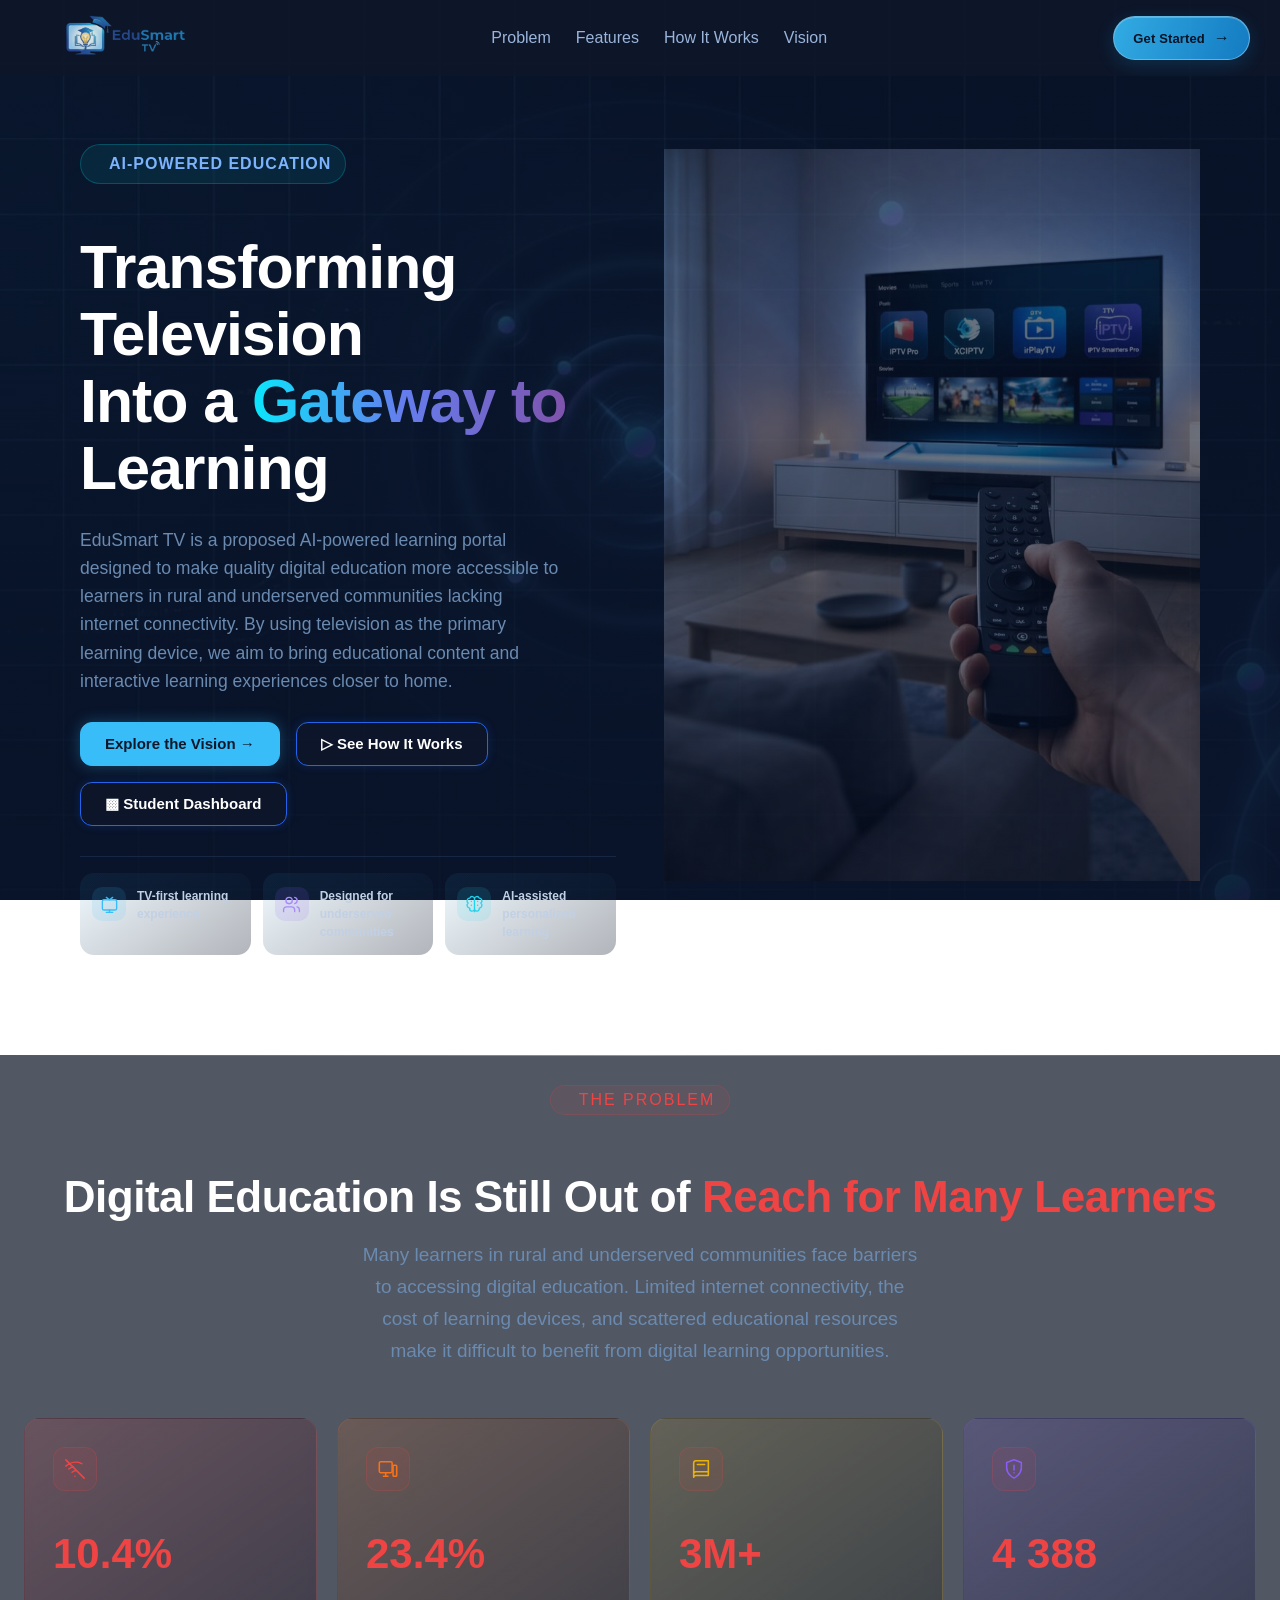
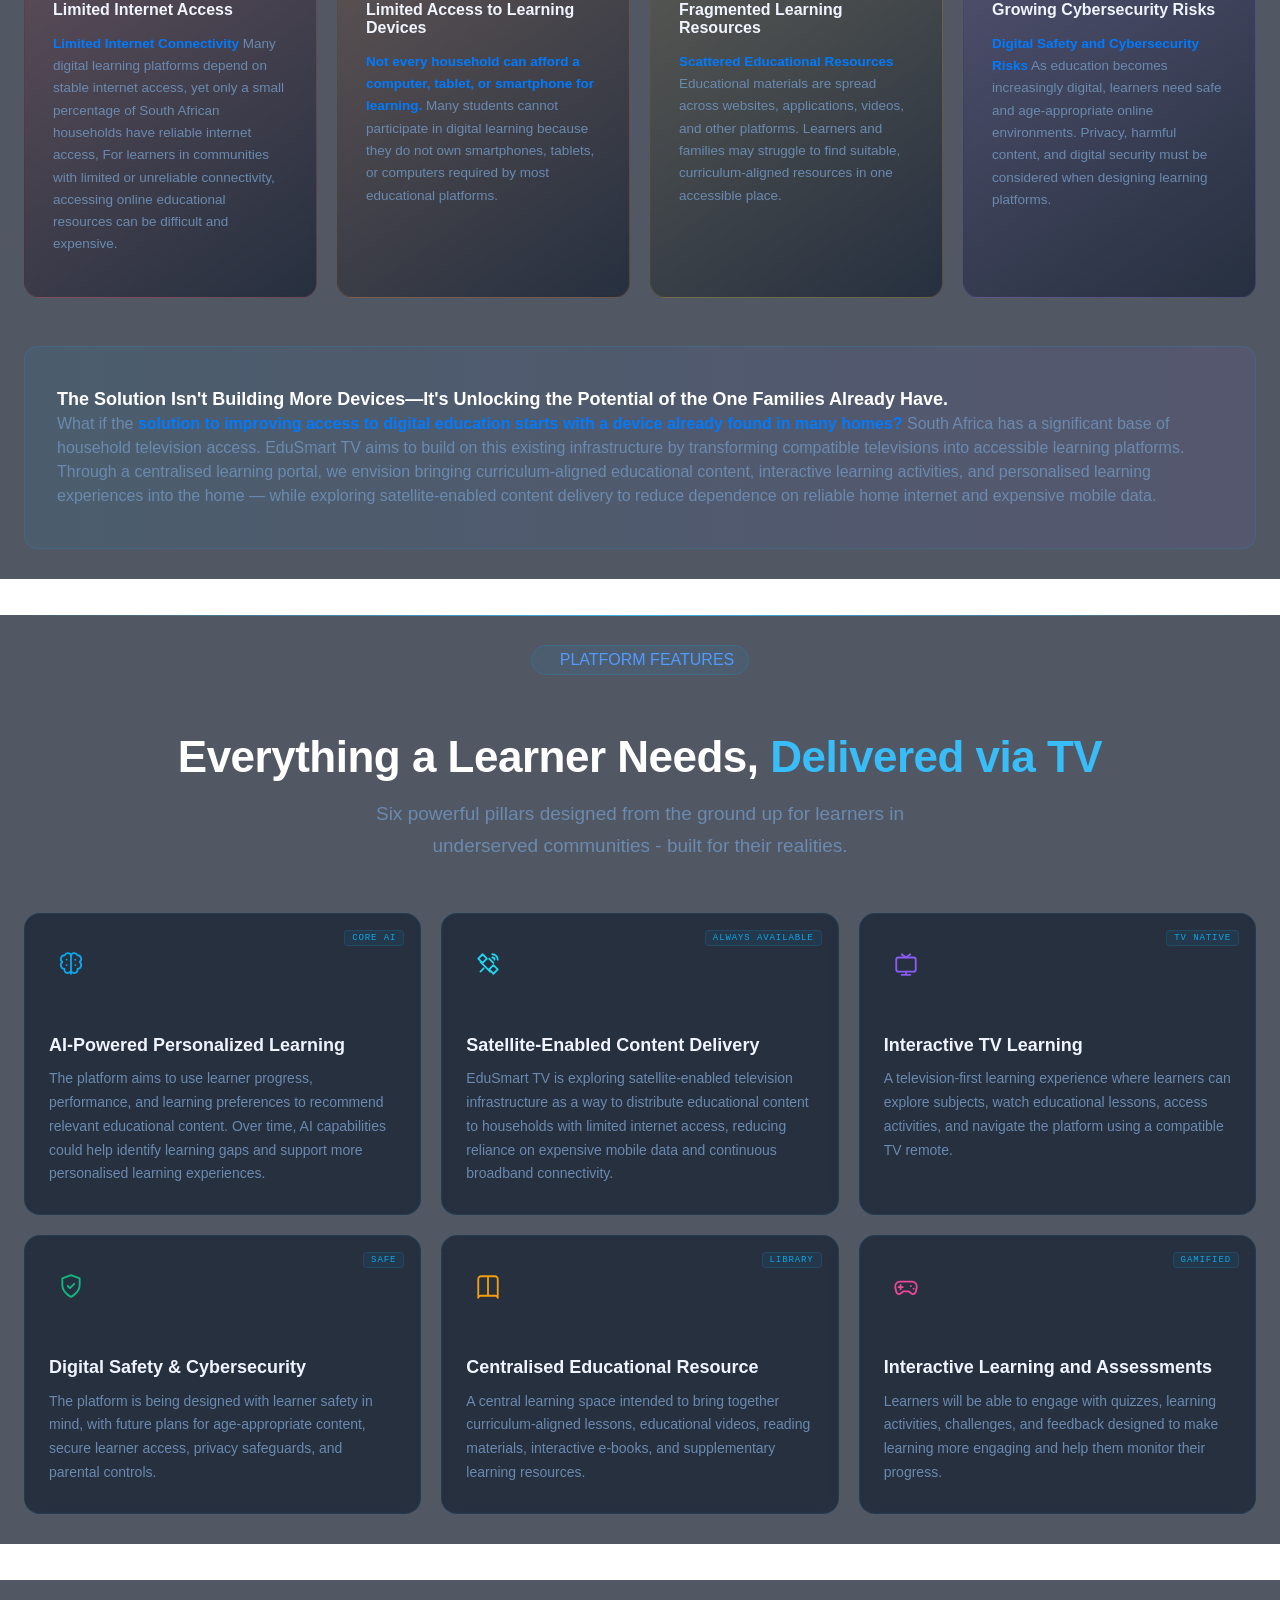
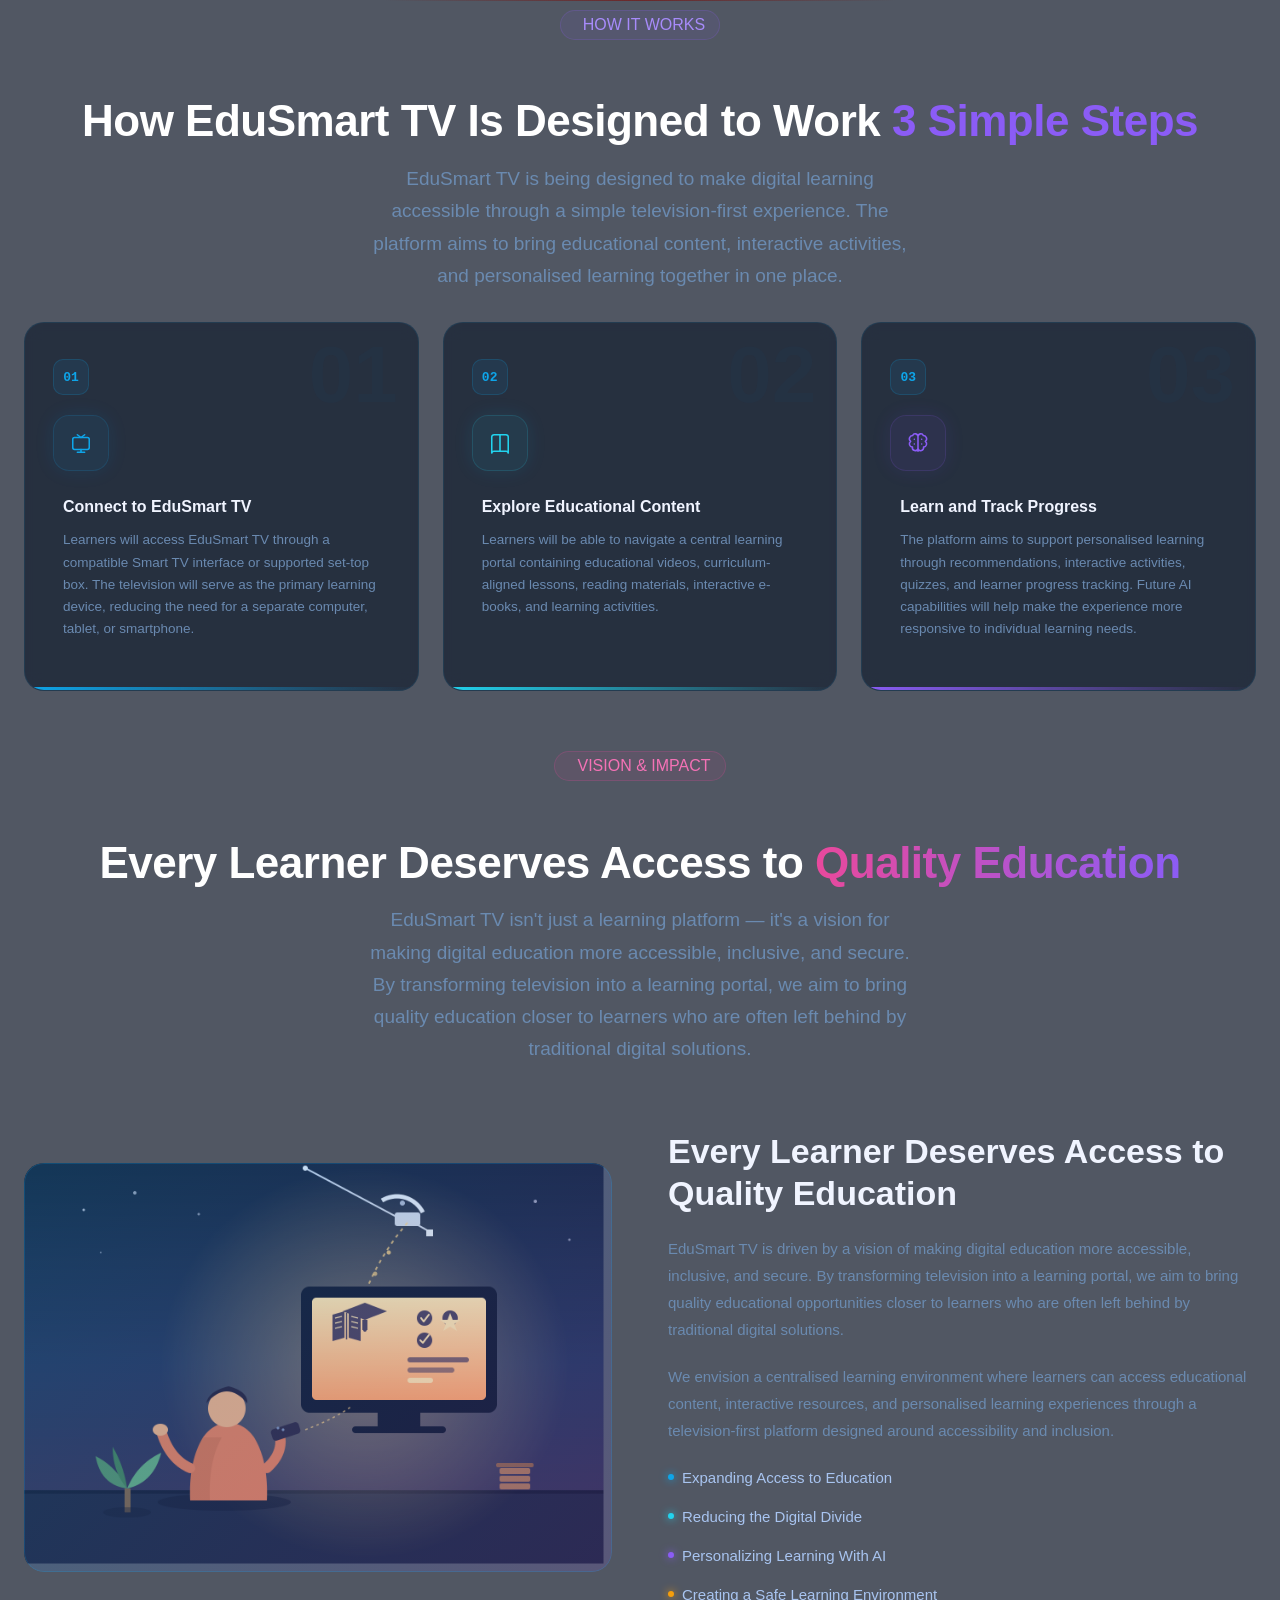
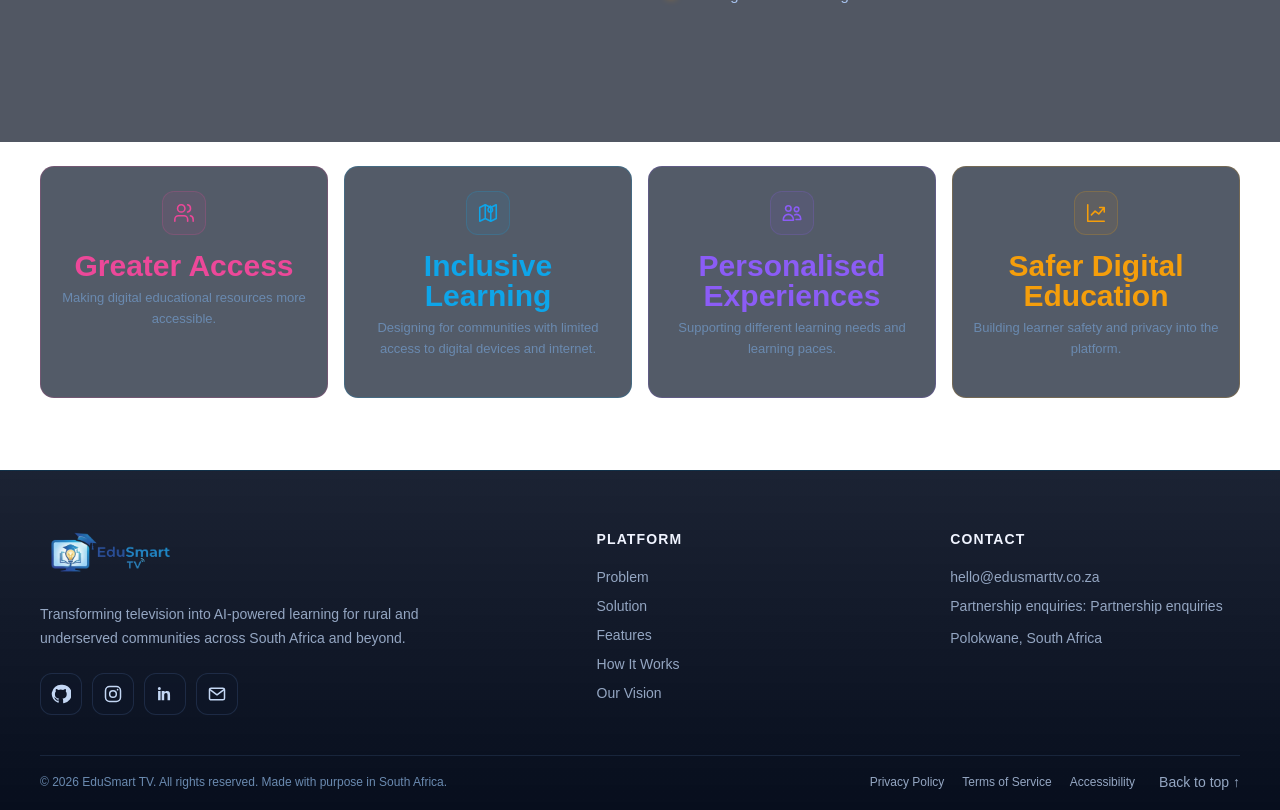
<file: index.html>
<!DOCTYPE html>
<html lang="en">
<head>
    <meta charset="UTF-8">
    <meta name="viewport" content="width=device-width, initial-scale=1.0">
    <link rel="stylesheet" href="style/index.css">
    <meta name="theme-color" content="#081426">
    <title>EduSmart TV | Learning for Every Home</title>
</head>
<body>
<svg class="icon-sprite" xmlns="http://www.w3.org/2000/svg" aria-hidden="true">
    <symbol id="icon-wifi-off" viewBox="0 0 24 24">
        <path d="M2 8.8a16 16 0 0 1 17.4-2.7M5.2 12a11 11 0 0 1 5-2.5M8.8 15.6a5.8 5.8 0 0 1 4.1-1.6M2 2l20 20M12 20h.01"/>
    </symbol>
    <symbol id="icon-devices" viewBox="0 0 24 24">
        <rect x="2.5" y="4" width="14" height="12" rx="1.5"/>
        <path d="M7 20h5M9.5 16v4"/>
        <rect x="17.5" y="8" width="4" height="12" rx="1"/>
    </symbol>
    <symbol id="icon-books" viewBox="0 0 24 24">
        <path d="M4 5.5A2.5 2.5 0 0 1 6.5 3H20v16H6.5A2.5 2.5 0 0 0 4 21V5.5ZM4 17.5A2.5 2.5 0 0 1 6.5 15H20M8 7h8"/>
    </symbol>
    <symbol id="icon-shield-alert" viewBox="0 0 24 24">
        <path d="M12 22s8-4 8-11V5l-8-3-8 3v6c0 7 8 11 8 11Z"/>
        <path d="M12 8v5M12 16h.01"/>
    </symbol>
    <symbol id="icon-brain" viewBox="0 0 24 24">
        <path d="M12 18V5a3 3 0 0 0-5.8-1.1A3.5 3.5 0 0 0 4 10.2 3.5 3.5 0 0 0 6 16.5 3 3 0 0 0 12 18ZM12 18V5a3 3 0 0 1 5.8-1.1 3.5 3.5 0 0 1 2.2 6.3 3.5 3.5 0 0 1-2 6.3A3 3 0 0 1 12 18ZM8 8v.01M16 8v.01M8 13v.01M16 13v.01M12 21v-3"/>
    </symbol>
    <symbol id="icon-satellite" viewBox="0 0 24 24">
        <path d="m13 7 4 4M8 16l-3 3M5 10l9 9M3 7l4-4 4 4-4 4-4-4ZM13 17l4-4 4 4-4 4-4-4ZM16 3a5 5 0 0 1 5 5M16 6a2 2 0 0 1 2 2"/>
    </symbol>
    <symbol id="icon-tv" viewBox="0 0 24 24">
        <rect x="3" y="6" width="18" height="13" rx="2"/>
        <path d="m8 3 4 3 4-3M8 22h8M12 19v3"/>
    </symbol>
    <symbol id="icon-shield-check" viewBox="0 0 24 24">
        <path d="M12 22s8-4 8-11V5l-8-3-8 3v6c0 7 8 11 8 11Z"/>
        <path d="m9 12 2 2 4-4"/>
    </symbol>
    <symbol id="icon-book-open" viewBox="0 0 24 24">
        <path d="M12 7v14M3 5.5A2.5 2.5 0 0 1 5.5 3H12v18H5.5A2.5 2.5 0 0 0 3 23V5.5ZM21 5.5A2.5 2.5 0 0 0 18.5 3H12v18h6.5A2.5 2.5 0 0 1 21 23V5.5Z"/>
    </symbol>
    <symbol id="icon-gamepad" viewBox="0 0 24 24">
        <path d="M6.5 8h11a4.5 4.5 0 0 1 4.4 5.5l-1 4A2.5 2.5 0 0 1 17 19l-2.5-2h-5L7 19a2.5 2.5 0 0 1-3.9-1.5l-1-4A4.5 4.5 0 0 1 6.5 8Z"/>
        <path d="M7 11v4M5 13h4M16.5 12h.01M19 14.5h.01"/>
    </symbol>
    <symbol id="icon-users" viewBox="0 0 24 24">
        <path d="M16 21v-2a4 4 0 0 0-4-4H6a4 4 0 0 0-4 4v2M9 11a4 4 0 1 0 0-8 4 4 0 0 0 0 8ZM22 21v-2a4 4 0 0 0-3-3.9M16 3.1a4 4 0 0 1 0 7.8"/>
    </symbol>
    <symbol id="icon-map" viewBox="0 0 24 24">
        <path d="m3 6 6-3 6 3 6-3v15l-6 3-6-3-6 3V6ZM9 3v15M15 6v15"/>
        <path d="M12 8.5a2.5 2.5 0 1 0 5 0c0-1.4-2.5-4-2.5-4s-2.5 2.6-2.5 4Z"/>
    </symbol>
    <symbol id="icon-family" viewBox="0 0 24 24">
        <circle cx="8" cy="7" r="3"/>
        <circle cx="17" cy="8" r="2.5"/>
        <path d="M2.5 20v-1a5.5 5.5 0 0 1 11 0v1h-11ZM15 14a4.5 4.5 0 0 1 6.5 4v1h-5"/>
    </symbol>
    <symbol id="icon-chart" viewBox="0 0 24 24">
        <path d="M3 3v18h18M7 14l4-4 4 3 6-7M16 6h5v5"/>
    </symbol>
</svg>
<header>
    <div class="logo">
        <img src="Photos/logo.png"alt="icon">
    </div>
    <nav>
        <ul class="first-nav">
            <li><a href="#problem" class="linking">Problem</a></li>
            <li><a href="#features" class="linking">Features</a></li>
            <li><a href="#how-it-works" class="linking">How It Works</a></li>
            <li><a href="#vision" class="linking">Vision</a></li>
        </ul>
    </nav>
    <a href="#features" class="btn-in">Get Started</a>
</header>
<section class="section1" id="top">
    <div class="hero-left">
    <div class="badge">
        <span class="badge-dot"></span>
        AI-POWERED EDUCATION
    </div>

    <h1>Transforming Television<br>
    Into a<span class="text-gradi"> Gateway to</span>
        <br>Learning
    </h1>
    <p class="par">EduSmart TV is a proposed AI-powered learning portal designed to make quality digital education more accessible to
        learners in rural and underserved communities lacking internet connectivity. By using television as the primary learning device,
        we aim to bring educational content and interactive learning experiences closer to home.
    </p>

    <div class="buttons">
    <a href="#vision" class="btn btn1">Explore the Vision →</a>
    <a href="#how-it-works" class="btn btn2">▷ See How It Works</a>
    <a href="#" class="btn btn2">▩ Student Dashboard</a>
    </div>

    <div class="stat-bar container">
        <div class="stat-item">
            <span class="stat-icon" aria-hidden="true">
                <svg class="icon-svg"><use href="#icon-tv"/></svg>
            </span>
            <div class="stat-info">
                <div class="text">TV-first learning experience</div>
            </div>
        </div>
        <div class="stat-item">
            <span class="stat-icon" aria-hidden="true">
                <svg class="icon-svg"><use href="#icon-users"/></svg>
            </span>
            <div class="stat-info">
                <div class="text">Designed for underserved communities</div>
            </div>
        </div>
        <div class="stat-item">
            <span class="stat-icon" aria-hidden="true">
                <svg class="icon-svg"><use href="#icon-brain"/></svg>
            </span>
            <div class="stat-info">
                <div class="text">AI-assisted personalized learning</div>
            </div>
        </div>
    </div>
    </div>
    <div class="hero-pics">
            <img src="Photos/backPic.jpg" alt="using TV">
    </div>
</section>
<hr>

<section class="section2" id="problem">
    <div class="badge2">
        <span class="badge-dot2"></span>
        THE PROBLEM
    </div>
    <h2 class="title">Digital Education Is Still Out of <span class="text-redish">Reach for Many Learners</span></h2>
    <p class="descri">Many learners in rural and underserved communities face barriers to accessing digital education.
        Limited internet connectivity, the cost of learning devices, and scattered educational resources make
        it difficult to benefit from digital learning opportunities.
    </p>
    <div class="category-grid">
        <div class="category-card first">
            <div class="icons oneIcon"><svg class="icon-svg" aria-hidden="true"><use href="#icon-wifi-off"/></svg></div>
            <h3 class="percent">10.4%</h3>
            <h5 class="point">Limited Internet Access</h5>
            <p class="details"><strong>Limited Internet Connectivity</strong>
                Many digital learning platforms depend on stable internet access, yet only a small percentage of South African households have reliable internet access,
                For learners in communities with limited or unreliable connectivity, accessing online educational resources can be difficult and expensive.</p>
        </div>
        <div class="category-card second">
            <div class="icons twoIcon"><svg class="icon-svg" aria-hidden="true"><use href="#icon-devices"/></svg></div>
            <h3 class="percent">23.4%</h3>
            <h5 class="point">Limited Access to Learning Devices</h5>
            <p class="details"><strong>Not every household can afford a computer, tablet, or smartphone for learning.</strong>
            Many students cannot participate in digital learning because they do not own smartphones, tablets, 
            or computers required by most educational platforms.</p>
        </div>
        <div class="category-card third">
            <div class="icons threeIcon"><svg class="icon-svg" aria-hidden="true"><use href="#icon-books"/></svg></div>
            <h3 class="percent">3M+</h3>
            <h5 class="point">Fragmented Learning Resources</h5>
            <p class="details"><strong>Scattered Educational Resources</strong>
            Educational materials are spread across websites, applications, videos, and other platforms. Learners
            and families may struggle to find suitable, curriculum-aligned resources in one accessible place.</p>
        </div>
        <div class="category-card fourth">
            <div class="icons fourIcon"><svg class="icon-svg" aria-hidden="true"><use href="#icon-shield-alert"/></svg></div>
            <h3 class="percent">4 388</h3>
            <h5 class="point">Growing Cybersecurity Risks</h5>
            <p class="details"><strong>Digital Safety and Cybersecurity Risks</strong>
            As education becomes increasingly digital, learners need safe and age-appropriate online environments.
        Privacy, harmful content, and digital security must be considered when designing learning platforms.     </p>
        </div>
    </div>
    <div class="opp" id="solution">
        <p class="phrasing"><span class="par2">The Solution Isn't Building More Devices—It's Unlocking the Potential of the One Families Already Have.</span>
            <br>
        What if the<strong> solution to improving access to digital education starts with a device already found in many homes?</strong> South Africa has a significant base of household television access. EduSmart TV aims to build on this existing infrastructure by transforming compatible televisions into accessible learning platforms.
        Through a centralised learning portal, we envision bringing curriculum-aligned educational content, interactive learning activities, and personalised learning
        experiences into the home — while exploring satellite-enabled content delivery to reduce dependence on reliable home internet and expensive mobile data.</p>
    </div>
</section>

<hr>

<section class="section2 part2" id="features">
    
    <div class="badge3">
        <span class="badge-dot3"></span>
        PLATFORM FEATURES
    </div>
    <h2 class="title">Everything a Learner Needs, <span class="blueish">Delivered via TV</span></h2>
    <p class="descri prt2">Six powerful pillars designed from the ground up for learners in underserved communities - built
        for their realities.
    </p>
    <div class="category-grid2 grd2">
        <div class="card one">
            <div class="feature">CORE AI</div>
            <div class="card-icon"><svg class="icon-svg" aria-hidden="true"><use href="#icon-brain"/></svg></div>
            <h5 class="card-point">AI-Powered Personalized Learning</h5>
            <p class="card-details">The platform aims to use learner progress, performance, and learning preferences to recommend relevant educational content.
                Over time, AI capabilities could help identify learning gaps and support more personalised learning experiences.
            </p>
         <div class="line"></div>       
        </div>
        <div class="card two">
            <div class="feature">ALWAYS AVAILABLE</div>
            <div class="card-icon"><svg class="icon-svg" aria-hidden="true"><use href="#icon-satellite"/></svg></div>
            <h5 class="card-point">Satellite-Enabled Content Delivery</h5>
            <p class="card-details">EduSmart TV is exploring satellite-enabled television infrastructure as a way to distribute educational content to
                households with limited internet access, reducing reliance on expensive mobile data and continuous broadband connectivity.
            </p>
        <div class="line"></div>        
        </div>
        <div class="card three">
            <div class="feature">TV NATIVE</div>
            <div class="card-icon"><svg class="icon-svg" aria-hidden="true"><use href="#icon-tv"/></svg></div>
            <h5 class="card-point">Interactive TV Learning</h5>
            <p class="card-details">A television-first learning experience where learners can explore subjects, watch educational lessons, access activities, and
                navigate the platform using a compatible TV remote.
            </p>
           <div class="line"></div>
        </div>
        <div class="card four">
            <div class="feature">SAFE</div>
            <div class="card-icon"><svg class="icon-svg" aria-hidden="true"><use href="#icon-shield-check"/></svg></div>
            <h5 class="card-point">Digital Safety & Cybersecurity</h5>
            <p class="card-details">The platform is being designed with learner safety in mind, with future plans for age-appropriate content,
                secure learner access, privacy safeguards, and parental controls.
            </p>
          <div class="line"></div>  
        </div>
        <div class="card five">
            <div class="feature">LIBRARY</div>
            <div class="card-icon"><svg class="icon-svg" aria-hidden="true"><use href="#icon-book-open"/></svg></div>
            <h5 class="card-point">Centralised Educational Resource</h5>
            <p class="card-details">A central learning space intended to bring together curriculum-aligned lessons, educational videos, reading materials,
                interactive e-books, and supplementary learning resources.</p>
        <div class="line"></div>
            </div>
        <div class="card six">
            <div class="feature">GAMIFIED</div>
            <div class="card-icon"><svg class="icon-svg" aria-hidden="true"><use href="#icon-gamepad"/></svg></div>
            <h5 class="card-point">Interactive Learning and Assessments</h5>
            <p class="card-details">Learners will be able to engage with quizzes, learning activities, challenges, and feedback
                designed to make learning more engaging and help them monitor their progress.
            </p>
        <div class="line"></div>
        </div>
    </div>
</section>


<hr>

<section class="section3" id="how-it-works">
    <div class="badge4">
        <span class="badge-dot4"></span>
        HOW IT WORKS
    </div>
    <h2 class="title">How EduSmart TV Is Designed to Work<span class="purpleish"> 3 Simple Steps</span></h2>
    <p class="descri prt2">EduSmart TV is being designed to make digital learning accessible through a simple television-first experience.
        The platform aims to bring educational content, interactive activities, and personalised learning together in one place.
    </p>
    <div class="category-grid3 grd3">
        <div class="work">
            <div class="invisible">01</div>
            <div class="number">01</div>
            <div class="icons ones"><svg class="icon-svg" aria-hidden="true"><use href="#icon-tv"/></svg></div>
            <h5 class="point">Connect to EduSmart TV</h5>
            <p class="details">Learners will access EduSmart TV through a compatible Smart TV interface or supported set-top box.
                The television will serve as the primary learning device, reducing the need for a separate computer, tablet, or smartphone.</p>
         <div class="line1"></div>       
        </div>

        <div class="work">
            <div class="invisible">02</div>
            <div class="number">02</div>
            <div class="icons twos"><svg class="icon-svg" aria-hidden="true"><use href="#icon-book-open"/></svg></div>
            <h5 class="point">Explore Educational Content</h5>
            <p class="details">Learners will be able to navigate a central learning portal containing educational videos, curriculum-aligned lessons,
                reading materials, interactive e-books, and learning activities.</p>
        <div class="line2"></div>        
        </div>

        <div class="work">
            <div class="invisible">03</div>
            <div class="number">03</div>
            <div class="icons threes"><svg class="icon-svg" aria-hidden="true"><use href="#icon-brain"/></svg></div>
            <h5 class="point">Learn and Track Progress</h5>
            <p class="details">The platform aims to support personalised learning through recommendations, interactive activities, quizzes, and learner
                progress tracking. Future AI capabilities will help make the experience more responsive to individual learning needs.</p>
        <div class="line3"></div>
        </div>
    </div>
</section>

<section class="section4" id="vision">
    <div class="badge5">
        <span class="badge-dot5"></span>
        VISION & IMPACT
    </div>
    <h2 class="title">Every Learner Deserves Access to<span class="text-colors"> Quality Education</span></h2>
    <p class="descri prt2">EduSmart TV isn't just a learning platform — it's a vision for making digital education more 
        accessible, inclusive, and secure. By transforming television into a learning portal, we aim to bring quality education closer to learners who are 
        often left behind by traditional digital solutions.</p>
    <div class="hero">
        <div class="left-hero-pic">
            <img src="Photos/tv_learning_vision_impact_v4.png" alt="A learner using a television as a learning portal">
            <div class="nothing"></div>
            <div class="nothing2"></div>
        </div>
        <div class="right-hero">
            <h3>Every Learner Deserves Access to Quality Education</h3>
            <p>EduSmart TV is driven by a vision of making digital education more accessible, inclusive, and secure. By transforming television
                into a learning portal, we aim to bring quality educational opportunities closer to learners
                who are often left behind by traditional digital solutions.
            </p>
            <p class="sec">We envision a centralised learning environment where learners can access educational content, interactive resources,
                and personalised learning experiences through a television-first platform
                designed around accessibility and inclusion.
            </p>
            <ul class="sec">
                <li class="dot1">Expanding Access to Education</li>
                <li class="dot2">Reducing the Digital Divide</li>
                <li class="dot3">Personalizing Learning With AI</li>
                <li class="dot4">Creating a Safe Learning Environment</li>
            </ul>
        </div>
    </div>
</section>
<section class="vision">
        <div class="blocks1">
            <div class="metric-icon"><svg class="icon-svg" aria-hidden="true"><use href="#icon-users"/></svg></div>
            <div class="percent-number">Greater Access</div>
            <p class="details">Making digital educational resources more accessible.</p>
        </div>
        <div class="blocks">
            <div class="metric-icon"><svg class="icon-svg" aria-hidden="true"><use href="#icon-map"/></svg></div>
            <div class="percent-number">Inclusive Learning</div>
            <p class="details">Designing for communities with limited access to digital devices and internet.</p>
        </div>
        <div class="blocks">
            <div class="metric-icon"><svg class="icon-svg" aria-hidden="true"><use href="#icon-family"/></svg></div>
            <div class="percent-number">Personalised Experiences</div>
            <p class="details">Supporting different learning needs and learning paces.</p>
        </div>
        <div class="blocks">
            <div class="metric-icon"><svg class="icon-svg" aria-hidden="true"><use href="#icon-chart"/></svg></div>
            <div class="percent-number">Safer Digital Education</div>
            <p class="details">Building learner safety and privacy into the platform.</p>
        </div>
</section>
<footer class="site-footer">
    <div class="footer-container">
        <div class="footer-brand">
            <a class="footer-logo" href="#top" aria-label="EduSmart TV home">
                <img src="Photos/logo.png" alt="EduSmart TV">
            </a>
            <p>Transforming television into AI-powered learning for rural and underserved communities across South Africa and beyond.</p>
            <div class="footer-socials" aria-label="Social media and email">
                <a href="https://github.com" target="_blank" rel="noopener noreferrer" aria-label="GitHub (opens in a new tab)" title="GitHub">
                    <svg viewBox="0 0 24 24" aria-hidden="true">
                        <path d="M12 .9a11.1 11.1 0 0 0-3.51 21.63c.56.1.76-.24.76-.54v-2.08c-3.1.67-3.76-1.32-3.76-1.32-.5-1.29-1.24-1.63-1.24-1.63-1.01-.69.08-.68.08-.68 1.12.08 1.71 1.15 1.71 1.15 1 .1.59 1.97 3.03 1.42.1-.72.39-1.21.7-1.49-2.47-.28-5.06-1.24-5.06-5.5 0-1.22.44-2.21 1.15-2.99-.12-.28-.5-1.42.11-2.95 0 0 .94-.3 3.05 1.14a10.6 10.6 0 0 1 5.55 0c2.11-1.44 3.04-1.14 3.04-1.14.61 1.53.23 2.67.11 2.95.72.78 1.15 1.77 1.15 2.99 0 4.27-2.6 5.21-5.08 5.49.4.35.75 1.02.75 2.06v3.08c0 .3.2.65.77.54A11.1 11.1 0 0 0 12 .9Z"/>
                    </svg>
                </a>
                <a href="https://www.instagram.com" target="_blank" rel="noopener noreferrer" aria-label="Instagram (opens in a new tab)" title="Instagram">
                    <svg viewBox="0 0 24 24" aria-hidden="true">
                        <rect x="3" y="3" width="18" height="18" rx="5"/>
                        <circle cx="12" cy="12" r="4"/>
                        <circle class="instagram-flash" cx="17.5" cy="6.8" r="1"/>
                    </svg>
                </a>
                <a href="https://www.linkedin.com" target="_blank" rel="noopener noreferrer" aria-label="LinkedIn (opens in a new tab)" title="LinkedIn">
                    <svg viewBox="0 0 24 24" aria-hidden="true">
                        <path d="M5.2 3.5a1.8 1.8 0 1 1 0 3.6 1.8 1.8 0 0 1 0-3.6ZM3.7 8.5h3v11h-3v-11Zm4.9 0h2.9V10h.04c.4-.76 1.4-1.56 2.88-1.56 3.08 0 3.65 2.03 3.65 4.67v6.39h-3v-5.67c0-1.35-.03-3.08-1.88-3.08-1.88 0-2.17 1.47-2.17 2.98v5.77h-3v-11Z"/>
                    </svg>
                </a>
                <a href="mailto:hello@edusmarttv.co.za" aria-label="Email hello@edusmarttv.co.za" title="Email">
                    <svg viewBox="0 0 24 24" aria-hidden="true">
                        <rect x="3" y="5" width="18" height="14" rx="2"/>
                        <path d="m4 7 8 6 8-6"/>
                    </svg>
                </a>
            </div>
        </div>
        <nav class="footer-column" aria-label="Footer navigation">
            <h2>Platform</h2>
            <a href="#problem">Problem</a>
            <a href="#solution">Solution</a>
            <a href="#features">Features</a>
            <a href="#how-it-works">How It Works</a>
            <a href="#vision">Our Vision</a>
        </nav>
        <div class="footer-column">
            <h2>Contact</h2>
            <a href="mailto:hello@edusmarttv.co.za">hello@edusmarttv.co.za</a>
            <a href="mailto:partners@edusmarttv.co.za">Partnership enquiries: Partnership enquiries</a>
            <p>Polokwane, South Africa</p>
        </div>
    </div>
    <div class="footer-bottom">
        <p>&copy; 2026 EduSmart TV. All rights reserved. Made with purpose in South Africa.</p>
        <div class="footer-legal" aria-label="Legal information">
            <span>Privacy Policy</span>
            <span>Terms of Service</span>
            <span>Accessibility</span>
        </div>
        <a href="#top">Back to top &uarr;</a>
    </div>
</footer>
</body>
</html>
</file>
<file: style/index.css>
*{
    box-sizing: border-box;
}

html{
    scroll-behavior: smooth;
    scroll-padding-top: var(--fixed-header-offset, 100px);
}

body{
    padding: 0;
    margin: 0;
    font-family: Arial, Helvetica, sans-serif;
    background-image: linear-gradient(rgba(9, 20, 42, 0.75), rgba(9, 20, 42, 0.9)), url('../Photos/background.jpeg');
    background-size: cover;
    background-position: center;
    background-attachment: fixed;
    overflow-x: clip;
}

header{
    top: 0px;
    left: 0px;
    right: 0px;
    width: 100%;
    display: flex;
    position: fixed;
    justify-content: space-between;
    align-items: center;
    gap: 15px;
    padding: 10px 30px;
    flex-wrap: wrap;
    z-index: 50;
    transition: 0.3s;
    background: #0f172a;
    border-bottom-color: #7db2fd;
    opacity: 0.9;
}

.logo{
    margin-left: 25px;
}

.logo img{
    width: 150px;
    height: auto;
    display: block;
}


nav ul{
    display: flex;
    flex-wrap: wrap;
    list-style: none;
    gap: 15px 25px;
    margin: 0;
    padding: 0;
    align-items: center;
    justify-content: center;
}

nav ul li a{
    text-decoration: none;
    font-weight: 500;
    color: #abc7ee;
}

.btn-in{
    display: inline-flex;
    align-items: center;
    justify-content: center;
    gap: 9px;
    min-height: 44px;
    text-decoration: none;
    background: linear-gradient(110deg, #38bdf8, #1687d4);
    color: #071426;
    padding: 0 19px;
    border: 1px solid rgba(125, 211, 252, 0.8);
    border-radius: 999px;
    box-shadow: 0 5px 18px rgba(14, 165, 233, 0.2), inset 0 1px rgba(255, 255, 255, 0.28);
    font-size: 13px;
    font-weight: 700;
    letter-spacing: 0.01em;
    transition: background 0.2s ease, box-shadow 0.2s ease, transform 0.2s ease;
}

.btn-in::after{
    content: "\2192";
    font-size: 16px;
    line-height: 1;
    transition: transform 0.2s ease;
}

.btn-in:hover{
    background: linear-gradient(110deg, #7dd3fc, #38bdf8);
    box-shadow: 0 8px 24px rgba(14, 165, 233, 0.32), inset 0 1px rgba(255, 255, 255, 0.35);
    transform: translateY(-1px);
}

.btn-in:hover::after{
    transform: translateX(3px);
}

.btn-in:active{
    box-shadow: 0 3px 10px rgba(14, 165, 233, 0.2);
    transform: translateY(0);
}

.section1{
    display: grid;
    grid-template-columns: minmax(0, 1fr) minmax(0, 1fr);
    align-items: center;
    padding: 4rem 5rem;
    gap: 3rem;
    max-width: 1400px;
    width: 100%;
    margin: 0 auto;
}

.hero-left{
    max-width: 580px;
    min-width: 0;
}

.badge{
    display: inline-flex;
    align-items: center;
    gap: 8px;
    background: rgba(0, 242, 254, 0.08);
    border: 1px solid rgba(0, 242, 254, 0.2);
    color: #7db2fd;
    padding: 10px 14px;
    border-radius: 20px;
    font-weight: 700;
    letter-spacing: 1px;
    margin-top: 80px;
}

.badge-dot{
    width: 6px;
    height: 6px;
    background-color: var(--accent-cyan);
    border-radius: 50%;
}

h1{
    font-size: clamp(2.4rem, 5vw, 3.8rem);
    line-height: 1.1;
    font-weight: 800;
    letter-spacing: -1px;
    margin-bottom: 1.5rem;
    color: white;
}

.text-gradi{
    background: linear-gradient(90deg, #00f2fe 0%, #647eee 50%, #7f53ac 100%);
    -webkit-background-clip: text;
    -webkit-text-fill-color: transparent;
}

.par{
    color: rgb(106, 138, 176);
    font-size: 1.1rem;
    line-height: 1.6;
    max-width: 480px;
    font-family: Inter, sans-serif;
}

.hero-pics img{
    display: block;
    width: 100%;
    height: auto;
    margin-top: 10px;
    opacity: 0.4;
}

.buttons{
    display: flex;
    flex-wrap: wrap;
    align-items: center;
    gap: 16px;
    padding: 10px 0;
    
}

.btn{
    display: inline-flex;
    gap: 8px;
    padding: 12px 24px;
    border-radius: 12px;  
    font-size: 15px;
    font-weight: 600;
    text-decoration: none;
    transition: all 0.3s ease-in-out;
    cursor: pointer;    
}

.btn1{
    background: #38bdf8;
    color: #0f172a;
    border: 1px solid#38bdf8;
    box-shadow: 0 0 15px rgba(56, 189, 248, 0.3);   
}

.btn1:hover{
    background: #7dd3fc;
    box-shadow: #67768b;
    transform: translateY(-2px);
}

.btn2{
    background: rgba(15, 23, 42, 0.6);
    color: #ffffff;
    border: 1px solid #2563eb;
    box-shadow: 0 0 10px rgba(37, 99, 235, 0.2);
}

.btn2:hover{
    border-color: #38bdf8;
    color: #38bdf8;
    box-shadow: 0 0 20px rgba(56, 189, 248, 0.4);
    transform: translateY(-2px);
}

.stat-bar{
    display: grid;
    grid-template-columns: repeat(3, minmax(0, 1fr));
    gap: 12px;
    margin-top: 20px;
    padding: 16px 0 0;
    border-top: 1px solid rgba(125, 178, 253, 0.12);
}

.stat-item{
    display: flex;
    align-items: flex-start;
    gap: 11px;
    min-width: 0;
    padding: 14px 12px;
    border-radius: 14px;
    background: linear-gradient(145deg, rgba(56, 189, 248, 0.075), rgba(15, 23, 42, 0.32));
    transition: background-color 0.2s ease, transform 0.2s ease;
}

.stat-item:hover{
    background: linear-gradient(145deg, rgba(56, 189, 248, 0.13), rgba(15, 23, 42, 0.42));
    transform: translateY(-2px);
}

.stat-icon{
    display: grid;
    place-items: center;
    flex: 0 0 34px;
    width: 34px;
    height: 34px;
    border-radius: 10px;
    background: rgba(56, 189, 248, 0.12);
    color: #38bdf8;
}

.stat-item:nth-child(2) .stat-icon{
    background: rgba(139, 92, 246, 0.13);
    color: #a78bfa;
}

.stat-item:nth-child(3) .stat-icon{
    background: rgba(34, 211, 238, 0.12);
    color: #22d3ee;
}

.stat-icon .icon-svg{
    width: 19px;
    height: 19px;
}

.stat-info .num{
    font-size: 28px;
    font-weight: 800;
}

.stat-info .text{
    font-size: 12px;
    color: #c1d0e4;
    font-weight: 600;
    line-height: 1.5;
}

.part2{
    margin: 30px auto;
    width: min(100% - 32px, 1400px);
}
.section2{
    background: rgba(8, 16, 34, 0.7);
    padding: 30px 24px;
    position: relative;
    overflow: hidden;
    width: 100%;
    max-width: 1400px;
    margin: 0px auto;
    text-align: center;
    border-radius: 0;
}

.section2::before{
    content: "";
    position: absolute;
    top: 0;
    left: 0;
    right: 0;
    height: 1px;
    background: linear-gradient(90deg, rgba(56,189,248,0), rgba(56,189,248,0.9), rgba(239,68,68,0));
}

.section3{
    background: rgba(8, 16, 34, 0.7);
    padding: 30px 24px;
    position: relative;
    overflow: hidden;
    width: 100%;
    max-width: 1400px;
    margin: 0px auto;
    text-align: center;
    border-radius: 0;
    border-top-color: #2563eb;
}

.section3::before{
    content: "";
    position: absolute;
    top: 0;
    left: 0;
    right: 0;
    height: 1px;
    width: 40%;
    margin: auto;
    margin-top: 20px;
    background: linear-gradient(90deg, rgba(56,189,248,0), rgba(110, 35, 35, 0.9), rgba(239,68,68,0));
}

hr{
    width: 80%;
    border: 0;
    height: 0;
    margin: 10px;
    background: rgba(8, 16, 34, 0.7);
}

.badge2{
    display: inline-flex;
    align-items: center;
    justify-content: center;
    gap: 8px;
    text-transform: uppercase;
    background: rgba(239, 68, 68, 0.08);
    border: 1px solid rgba(239, 68, 68, 0.2);
    color: #EF4444;
    padding: 5px 14px;
    border-radius: 20px;
    letter-spacing: 2px;
    margin: 0 auto 20px;
    text-align: center;
}

.badge-dot2{
    width: 6px;
    height: 6px;
    background-color: var(--accent-cyan);
    border-radius: 50%;
    display: inline-block;
    vertical-align: middle;
    flex-shrink: 0;
}

.title{
    text-align: center;
    margin-bottom: 64px;   
}

.title{
    color: white;
    font-family: Outfit, sans-serif;
    letter-spacing: -0.5px;
    margin-bottom: 16px;
    line-height: 1.15;
    font-size: clamp(1.75rem, 4vw, 2.75rem);
    overflow-wrap: anywhere;
}

.text-redish{
    color: #EF4444;
}

.text-colors{
    background: linear-gradient(90deg, rgb(236, 72, 153), rgb(139, 92, 246)) text;
    -webkit-text-fill-color: transparent;
}

p strong{
    color: #007bff;
}

.descri{
    font-family: Inter, sans-serif;
    color: rgb(106, 138, 176);
    font-size: clamp(1rem, 2vw, 1.1875rem);
    max-width: 560px;
    margin: 0px auto;
    line-height: 1.7;
}

.category-grid{
    display: grid;
    grid-template-columns: repeat(auto-fit, minmax(min(100%, 240px), 1fr));
    gap: 20px;
    margin-top: 50px;
}

.category-card{
    border-radius: 16px;
    cursor: default;
    -webkit-backdrop-filter: blur(8px);
    backdrop-filter: blur(8px);
    box-shadow: none;
}

.category-card .icons{
    width: 44px;
    height: 44px;
    border-radius: 12px;
    background: rgba(239, 68, 68, 0.082);
    border: 1px solid rgba(239, 68, 68, 0.19);
    display: flex;
    align-items: center;
    justify-content: center;
    margin-bottom: 20px;
    margin-top: 20px;
    margin-left: 15px;
}

.oneIcon{
    color: rgb(239, 68, 68);
    background: linear-gradient(145deg, rgba(239, 68, 68, 0.15) 0%);
    border: 1px solid rgba(239, 68, 68, 0.145);
}

.twoIcon{
    color: rgb(249, 115, 22);
    background: linear-gradient(145deg, rgba(249, 115, 22, 0.15) 0%);
    border: 1px solid rgba(249, 115, 22, 0.145);
}

.threeIcon{
    color: rgb(234, 179, 8);
    background: linear-gradient(145deg, rgba(234, 179, 8, 0.12) 0%);
    border: 1px solid rgba(234, 179, 8, 0.145);
}

.fourIcon{
    color: rgb(139, 92, 246);
    background: linear-gradient(145deg, rgba(139, 92, 246, 0.15) 0%);
    border: 1px solid rgba(139, 92, 246, 0.145);
}

.percent{
    font-family: Outfit, sans-serif;
    font-weight: 800;
    font-size: 42px;
    color: rgb(239, 68, 68);
    line-height: 1;
    margin-bottom: 8px;
    text-align: start;
    margin-left: 10px;
}

.point{
    font-family: Outfit, sans-serif;
    font-weight: 600;
    font-size: 16px;
    color: rgb(240, 244, 255);
    margin-bottom: 10px;
    text-align: start;
    margin-left: 10px;
}

.details{
    font-family: Inter, sans-serif;
    font-size: 13.5px;
    color: rgb(106, 138, 176);
    line-height: 1.65;
    text-align: start;
    margin-left: 10px;
}

.first{
    background: linear-gradient(145deg, rgba(239, 68, 68, 0.15) 0%, rgba(10, 22, 40, 0.6) 100%);
    border: 1px solid rgba(239, 68, 68, 0.145);
}

.first:hover{
    border: 1px solid rgba(239, 68, 68, 0.145);
    transition: transform 0.25s, border-color 0.25s, box-shadow 0.25s;
    box-shadow: 0 0 20px rgba(56, 189, 248, 0.4);
    transform: translateY(-10px);
}

.second{
    background: linear-gradient(145deg, rgba(249, 115, 22, 0.15) 0%, rgba(10, 22, 40, 0.6) 100%);
    border: 1px solid rgba(249, 115, 22, 0.145);
}

.second:hover{
    border: 1px solid rgba(249, 115, 22, 0.145);
    transition: transform 0.25s, border-color 0.25s, box-shadow 0.25s;
    box-shadow: 0 0 20px rgba(56, 189, 248, 0.4);
    transform: translateY(-10px);
}


.third{
    background: linear-gradient(145deg, rgba(234, 179, 8, 0.12) 0%, rgba(10, 22, 40, 0.6) 100%);
    border: 1px solid rgba(234, 179, 8, 0.145);
}

.third:hover{
    border: 1px solid rgba(234, 179, 8, 0.145);
    transition: transform 0.25s, border-color 0.25s, box-shadow 0.25s;
    box-shadow: 0 0 20px rgba(56, 189, 248, 0.4);
    transform: translateY(-10px);
}

.fourth{
    background: linear-gradient(145deg, rgba(139, 92, 246, 0.15) 0%, rgba(10, 22, 40, 0.6) 100%);
    border: 1px solid rgba(139, 92, 246, 0.145);
}

.fourth:hover{
    border: 1px solid rgba(139, 92, 246, 0.145);
    transition: transform 0.25s, border-color 0.25s, box-shadow 0.25s;
    box-shadow: 0 0 20px rgba(56, 189, 248, 0.4);
    transform: translateY(-10px);
}

.opp{
    margin-top: 48px;
    background: linear-gradient(90deg, rgba(14, 165, 233, 0.08), rgba(139, 92, 246, 0.08));
    border: 1px solid rgba(14, 165, 233, 0.15);
    border-radius: 14px;
    padding: 24px 32px;
    display: flex;
    align-items: center;
    gap: 16px;
    flex-wrap: wrap;
}

.par2{
    color: white;
    font-weight: bold;
    font-size: large;
}

.phrasing{
    color: rgb(106, 138, 176);
    text-align: start;
    line-height: 24px;
}

.badge3 {
  display: inline-flex;
  align-items: center;
  gap: 8px;
  color: #539afd;
  background: rgba(14, 165, 233, 0.08);
  border: 1px solid rgba(14, 165, 233, 0.2);
  border-radius: 100px;
  padding: 5px 14px;
  margin-bottom: 20px;
}

.badge-dot3 {
  width: 6px;
  height: 6px;
  background-color: var(--accent-cyan);
  border-radius: 50%;
  display: inline-block;
  vertical-align: middle;
  flex-shrink: 0;
}

.blueish {
  color: #38bdf8;
}

.purpleish{
    color: rgb(139, 92, 246);
}

.category-grid2 {
  display: grid;
  grid-template-columns: repeat(3, minmax(0, 1fr));
  gap: 20px;
  align-items: stretch;
}

.grd2{
    margin-top: 50px;
}

.line {
  position: absolute;
  bottom: 0;
  left: 0;
  right: 0;
  height: 2px;
  background: linear-gradient(90deg, transparent, var(--card-accent, rgb(14, 165, 233)), transparent);
  opacity: 0;
  transition: opacity 0.25s ease-in-out;
}

/* reveal the line when hovering the card container */
.category-card:hover .line,
.card:hover .line {
  opacity: 1;
}

.card {
  --card-accent: rgb(14, 165, 233);
  display: flex;
  flex-direction: column;
  height: 100%;
  border-radius: 16px;
  padding: 28px 24px;
  transition: 0.3s;
  transform: translateY(0px);
  box-shadow: none;
  cursor: default;
  -webkit-backdrop-filter: blur(8px);
  backdrop-filter: blur(8px);
  position: relative;
  overflow: hidden;
  text-align: start;

}

.feature{
    position: absolute;
    top: 16px;
    right: 16px;
    font-family: "JetBrains Mono", monospace;
    font-size: 9px;
    color: rgb(14, 165, 233);
    letter-spacing: 0.1em;
    background: rgba(14, 165, 233, 0.07);
    border: 1px solid rgba(14, 165, 233, 0.145);
    border-radius: 4px;
    padding: 2px 7px;
}

.icon-sprite{
    position: absolute;
    width: 0;
    height: 0;
    overflow: hidden;
}

.icon-svg{
    display: block;
    width: 22px;
    height: 22px;
    fill: none;
    stroke: currentColor;
    stroke-width: 1.7;
    stroke-linecap: round;
    stroke-linejoin: round;
}

.card-icon{
    display: flex;
    align-items: center;
    justify-content: center;
    width: 44px;
    height: 44px;
    margin-bottom: 18px;
    color: var(--card-accent);
}

.card-icon .icon-svg{
    width: 26px;
    height: 26px;
}

.card-point{
    font-family: Outfit, sans-serif;
    font-weight: 700;
    font-size: 18px;
    color: rgb(240, 244, 255);
    margin-bottom: 10px;
    line-height: 1.3;
}

.card-details{
    font-family: Inter, sans-serif;
    font-size: 14px;
    color: rgb(106, 138, 176);
    line-height: 1.7;
    margin: 0px;
}

.one {
  --card-accent: rgb(14, 165, 233);
  background: rgba(10, 22, 40, 0.6);
  border: 1px solid rgba(14, 165, 233, 0.1);
}

.one:hover {
  background: linear-gradient(
    145deg,
    rgba(14, 165, 233, 0.18) 0%,
    rgba(10, 22, 40, 0.9) 100%
  );
  border: 1px solid rgba(14, 165, 233, 0.25);
  border-radius: 16px;
  padding: 28px 24px;
  transition: 0.3s;
  transform: translateY(-6px);
  box-shadow: rgba(14, 165, 233, 0.18) 0px 16px 48px;
  cursor: default;
  -webkit-backdrop-filter: blur(8px);
  backdrop-filter: blur(8px);
  position: relative;
  overflow: hidden;
  
}

.two {
  --card-accent: rgb(34, 211, 238);
  background: rgba(10, 22, 40, 0.6);
  border: 1px solid rgba(14, 165, 233, 0.1);
}

.two:hover {
    background: linear-gradient(145deg, 
    rgba(34, 211, 238, 0.15) 0%,
    rgba(10, 22, 40, 0.9) 100%
    );
  border: 1px solid rgba(34, 211, 238, 0.25);
  border-radius: 16px;
  padding: 28px 24px;
  transition: 0.3s;
  transform: translateY(-6px);
  box-shadow: rgba(34, 211, 238, 0.15) 0px 16px 48px;
  cursor: default;
  -webkit-backdrop-filter: blur(8px);
  backdrop-filter: blur(8px);
  position: relative;
  overflow: hidden;
}

.three{
    --card-accent: rgb(139, 92, 246);
    background: rgba(10, 22, 40, 0.6);
    border: 1px solid rgba(14, 165, 233, 0.1);
}

.three:hover {
    background: linear-gradient(145deg, rgba(139, 92, 246, 0.18) 0%,
    rgba(10, 22,40, 0.9) 100%);
    border: 1px solid rgba(139, 92, 246, 0.25);
    border-radius: 16px;
  padding: 28px 24px;
  transition: 0.3s;
  transform: translateY(-6px);
  box-shadow: rgba(139, 92, 246, 0.18) 0px 16px 48px;
  cursor: default;
  -webkit-backdrop-filter: blur(8px);
  backdrop-filter: blur(8px);
  position: relative;
  overflow: hidden;
}

.four{
    --card-accent: rgb(16, 185, 129);
    background: rgba(10, 22, 40, 0.6);
    border: 1px solid rgba(14, 165, 233, 0.1);
}

.four:hover{
  background: linear-gradient(145deg, rgba(16, 185, 129, 0.15) 0%,
    rgba(10, 22, 40, 0.9) 100%);
    border: 1px solid rgba(16, 185, 129, 0.25);
  border-radius: 16px;
  padding: 28px 24px;
  transition: 0.3s;
  transform: translateY(-6px);
  box-shadow: rgba(16, 185, 129, 0.15) 0px 16px 48px;
  cursor: default;
  -webkit-backdrop-filter: blur(8px);
  backdrop-filter: blur(8px);
  position: relative;
  overflow: hidden;
}

.five{
    --card-accent: rgb(245, 158, 11);
    background: rgba(10, 22, 40, 0.6);
    border: 1px solid rgba(14, 165, 233, 0.1);
}

.five:hover{
    background: linear-gradient(145deg, 
    rgba(245, 158, 11, 0.15) 0%,
    rgba(10, 22, 40, 0.9) 100%
    );
  border: 1px solid rgba(245, 158, 11, 0.25);
  border-radius: 16px;
  padding: 28px 24px;
  transition: 0.3s;
  transform: translateY(-6px);
  box-shadow: rgba(16, 185, 129, 0.15) 0px 16px 48px;
  cursor: default;
  -webkit-backdrop-filter: blur(8px);
  backdrop-filter: blur(8px);
  position: relative;
  overflow: hidden;
}

.six{
    --card-accent: rgb(236, 72, 153);
    background: rgba(10, 22, 40, 0.6);
    border: 1px solid rgba(14, 165, 233, 0.1);
}

.six:hover{
  background: linear-gradient(145deg, 
    rgba(236, 72, 153, 0.15) 0%, rgba(10, 22, 40, 0.9) 100%);
    border: 1px solid rgba(236, 72, 153, 0.25);
  border-radius: 16px;
  padding: 28px 24px;
  transition: 0.3s;
  transform: translateY(-6px);
  box-shadow: rgba(236, 72, 153, 0.15) 0px 16px 48px;
  cursor: default;
  -webkit-backdrop-filter: blur(8px);
  backdrop-filter: blur(8px);
  position: relative;
  overflow: hidden;
}

.badge4{
    display: inline-flex;
    align-items: center;
    gap: 8px;
    color: rgb(167, 139, 250);
    background: rgba(139, 92, 246, 0.08);
    border: 1px solid rgba(139, 92, 246, 0.2);
    border-radius: 100px;
    padding: 5px 14px;
    margin-bottom: 20px;
}

.badge-dot4{
    font-family: "JetBrains Mono", monospace;
    font-size: 11px;
    letter-spacing: 0.08em;
}

.category-grid3{
    display: grid;
    grid-template-columns: repeat(auto-fit, minmax(min(100%, 280px), 1fr));
    gap: 24px;
    position: relative;
}

.work{
    position: relative;
    background: rgba(10, 22, 40, 0.6);
    border: 1px solid rgba(14, 165, 233, 0.1);
    border-radius: 20px;
    padding: 36px 28px;
    backdrop-filter: blur(8px);
    overflow: hidden;
}

.line1{
    position: absolute;
    bottom: 0px;
    left: 0px;
    right: 0px;
    height: 3px;
    background: linear-gradient(90deg, rgb(14, 165, 233), transparent);
    border-radius: 0px 0px 20px;
}

.line2{
    position: absolute;
    bottom: 0px;
    left: 0px;
    right: 0px;
    height: 3px;
    background: linear-gradient(90deg, rgb(34, 211, 238), transparent);
    border-radius: 0px 0px 20px;
}

.line3{
    position: absolute;
    bottom: 0px;
    left: 0px;
    right: 0px;
    height: 3px;
    background: linear-gradient(90deg, rgb(139, 92, 246), transparent);
    border-radius: 0px 0px 20px;
}

.grd3{
    margin-top: 30px;
}

.number{
    display: flex;
    align-items: center;
    justify-content: center;
    width: 36px;
    height: 36px;
    border-radius: 10px;
    background: rgba(14, 165, 233, 0.082);
    border: 1px solid rgba(14, 165, 233, 0.19);
    font-family: "JetBrains Mono", monospace;
    font-size: 13px;
    font-weight: 600;
    color: rgb(14, 165, 233);
    margin-bottom: 20px;
}

.invisible{
    position: absolute;
    top: 12px;
    right: 20px;
    font-family: Outfit, sans-serif;
    font-weight: 900;
    font-size: 80px;
    color: rgba(14, 165, 233, 0.024);
    line-height: 1;
    user-select: none;
    pointer-events: none;
}

.work .icons{
    width: 56px;
    height: 56px;
    border-radius: 16px;
    display: flex;
    align-items: center;
    justify-content: center;
    margin-bottom: 20px;
    margin-right: 5px;
}

.ones{
    color: rgb(14, 165, 233);
    background: rgba(14, 165, 233, 0.07);
    border: 1.5px solid rgba(14, 165, 233, 0.145);
    box-shadow: rgba(14, 165, 233, 0.094) 0px 0px 20px;
}

.twos{
    color: rgb(34, 211, 238);
    background: rgba(34, 211, 238, 0.07);
    border: 1.5px solid rgba(34, 211, 238, 0.145);
    box-shadow: rgba(34, 211, 238, 0.094) 0px 0px 20px;
}

.threes{
    color: rgb(139, 92, 246);
    background: rgba(139, 92, 246, 0.07);
    border: 1.5px solid rgba(139, 92, 246, 0.145);
    box-shadow: rgba(139, 92, 246, 0.094) 0px 0px 20px;
}

.section4{
    background: rgba(8, 16, 34, 0.7);
    padding: 30px 24px;
    position: relative;
    overflow: hidden;
    max-width: 100%;
    margin: 0px auto;
    text-align: center;
    border-radius: 0;
}

.badge5{
    display: inline-flex;
    align-items: center;
    gap: 8px;
    color: rgb(244, 114, 182);
    background: rgba(236, 72, 153, 0.08);
    border: 1px solid rgba(236, 72, 153, 0.2);
    border-radius: 100px;
    padding: 5px 14px;
    margin-bottom: 20px;
}

.hero{
    display: grid;
    grid-template-columns: minmax(0, 1fr) minmax(0, 1fr);
    gap: clamp(24px, 5vw, 56px);
    align-items: center;
    margin-bottom: 72px;
    margin-top: 30px;
}

.right-hero h3{
    font-family: Outfit, sans-serif;
    font-weight: 700;
    font-size: clamp(22px, 3vw, 34px);
    color: rgb(240, 244, 255);
    line-height: 1.25;
    margin-bottom: 20px;
    text-align: start;
}

.right-hero p{
    font-family: Inter, sans-serif;
    font-size: 15px;
    color: rgb(106, 138, 176);
    line-height: 1.8;
    margin-bottom: 20px;
    text-align: start;

}

.sec{
    font-family: Inter, sans-serif;
    font-size: 15px;
    color: rgb(168, 196, 240);
    line-height: 1.8;
    margin-bottom: 32px;
    text-align: start;
}

.listing1{
    display: flex;
    align-items: flex-end;
    gap: 12px;
    margin-bottom: 14px;
}

.dot{
    width: 6px;
    height: 6px;
    border-radius: 50%;
    background: rgb(14, 165, 233);
    margin-top: 7px;
    flex-shrink: 0;
    box-shadow: rgb(14, 165, 233) 0px 0px 8px;
    
}

/* List items with colored dots */
ul.sec {
    list-style: none;
    padding: 0;
}

ul.sec li {
    display: flex;
    align-items: center;
    gap: 8px;
    margin-bottom: 12px;
}

ul.sec li::before {
    content: '';
    width: 6px;
    height: 6px;
    border-radius: 50%;
    flex-shrink: 0;
}

.dot1::before {
    background: rgb(14, 165, 233);
    box-shadow: rgb(14, 165, 233) 0px 0px 8px;
}

.dot2::before {
    background: rgb(34, 211, 238);
    box-shadow: rgb(34, 211, 238) 0px 0px 8px;
}

.dot3::before {
    background: rgb(139, 92, 246);
    box-shadow: rgb(139, 92, 246) 0px 0px 8px;
}

.dot4::before {
    background: rgb(245, 158, 11);
    box-shadow: rgb(245, 158, 11) 0px 0px 8px;
}

.left-hero-pic{
    position: relative;
    border-radius: 20px;
    overflow: hidden;
}

.left-hero-pic img{
    display: block;
    width: 100%;
    height: auto;
}

.nothing{
    position: absolute;
    inset: 0px;
    background: linear-gradient(135deg, rgba(14, 165, 233, 0.2) 0%, rgba(139, 92, 246, 0.15) 100%);
    border-radius: 20px;
}

.nothing2{
        position: absolute;
    inset: 0px;
    border: 1px solid rgba(14, 165, 233, 0.2);
    border-radius: 20px;
    pointer-events: none;
}

.vision{
    display: grid;
    grid-template-columns: repeat(auto-fit, minmax(min(100%, 200px), 1fr));
    gap: 16px;
    box-sizing: border-box;
    width: min(100% - 32px, 1200px);
    margin: 24px auto 0;
}

.blocks,
.blocks1{
    background: rgba(10, 22, 40, 0.7);
    border: 1px solid rgba(var(--card-accent), 0.2);
    border-radius: 14px;
    padding: 24px 20px;
    text-align: center;
    backdrop-filter: blur(8px);
    transition: border-color 0.25s, color 0.25s, transform 0.25s, box-shadow 0.25s;
    transform: translateY(0px);
}

.vision > div:nth-child(1){
    --card-accent: 236, 72, 153;
}

.vision > div:nth-child(2){
    --card-accent: 14, 165, 233;
}

.vision > div:nth-child(3){
    --card-accent: 139, 92, 246;
}

.vision > div:nth-child(4){
    --card-accent: 245, 158, 11;
}

.vision > div:hover{
    border-color: rgb(var(--card-accent));
    box-shadow: 0 0 8px rgba(var(--card-accent), 0.2);
    transform: translateY(-2px);
}

.vision .metric-icon{
    width: 44px;
    height: 44px;
    border-radius: 12px;
    background: rgba(var(--card-accent), 0.07);
    border: 1px solid rgba(var(--card-accent), 0.2);
    display: flex;
    align-items: center;
    justify-content: center;
    margin: 0px auto 16px;
    color: rgb(var(--card-accent));
}

.vision .percent-number{
    font-family: Outfit, sans-serif;
    font-weight: 800;
    font-size: 30px;
    color: rgb(var(--card-accent));
    line-height: 1;
    transition: color 0.25s;
}

.vision .details{
    font-family: Inter, sans-serif;
    font-size: 13px;
    color: rgb(106, 138, 176);
    margin-top: 6px;
    margin-left: 0;
    text-align: center;
    transition: color 0.25s;
}

.site-footer{
    margin-top: 72px;
    padding: 56px max(24px, calc((100% - 1200px) / 2)) 20px;
    background: linear-gradient(180deg, rgba(8, 16, 34, 0.92), #070e1d);
    border-top: 1px solid rgba(56, 189, 248, 0.2);
}

.footer-container{
    display: grid;
    grid-template-columns: minmax(0, 1.7fr) repeat(2, minmax(0, 1fr));
    gap: clamp(28px, 5vw, 72px);
    max-width: 1200px;
    margin: 0 auto;
    padding-bottom: 40px;
}

.footer-brand{
    max-width: 390px;
}

.footer-logo{
    display: inline-block;
    margin-bottom: 16px;
}

.footer-logo img{
    display: block;
    width: 150px;
    height: auto;
}

.footer-brand > p,
.footer-column > p{
    color: rgb(148, 166, 194);
    font-size: 14px;
    line-height: 1.7;
    margin: 0;
}

.footer-socials{
    display: flex;
    flex-wrap: wrap;
    gap: 10px;
    margin-top: 22px;
}

.footer-socials > a{
    display: inline-flex;
    align-items: center;
    justify-content: center;
    width: 42px;
    height: 42px;
    border: 1px solid rgba(125, 178, 253, 0.14);
    border-radius: 12px;
    background: rgba(15, 23, 42, 0.48);
    color: #c4d7f4;
    transition: color 0.2s ease, border-color 0.2s ease, background-color 0.2s ease, transform 0.2s ease;
}

.footer-socials svg{
    display: block;
    width: 20px;
    height: 20px;
    fill: currentColor;
}

.footer-socials a:nth-child(2) svg,
.footer-socials a:nth-child(4) svg{
    fill: none;
    stroke: currentColor;
    stroke-width: 1.8;
    stroke-linecap: round;
    stroke-linejoin: round;
}

.footer-socials a:nth-child(2) .instagram-flash{
    fill: currentColor;
    stroke: none;
}

.footer-socials > a:hover{
    border-color: rgba(56, 189, 248, 0.55);
    background: rgba(56, 189, 248, 0.1);
    color: #38bdf8;
    transform: translateY(-2px);
}

.coming-soon{
    color: rgb(106, 138, 176);
    font-size: 10px;
}

.footer-column{
    display: flex;
    flex-direction: column;
    align-items: flex-start;
    gap: 13px;
    min-width: 0;
}

.footer-column h2{
    margin: 4px 0 9px;
    color: #f0f4ff;
    font-size: 14px;
    letter-spacing: 0.08em;
    text-transform: uppercase;
}

.footer-column a,
.footer-bottom a{
    color: rgb(148, 166, 194);
    font-size: 14px;
    text-decoration: none;
    transition: color 0.2s ease;
}

.footer-column a:hover,
.footer-bottom a:hover{
    color: #38bdf8;
}

.footer-column a:focus-visible,
.footer-bottom a:focus-visible,
.footer-logo:focus-visible,
.footer-socials a:focus-visible{
    outline: 2px solid #38bdf8;
    outline-offset: 4px;
}

.footer-bottom{
    display: flex;
    justify-content: space-between;
    align-items: center;
    flex-wrap: wrap;
    gap: 16px 24px;
    max-width: 1200px;
    margin: 0 auto;
    padding-top: 18px;
    border-top: 1px solid rgba(125, 178, 253, 0.12);
}

.footer-bottom > p{
    flex: 1 1 260px;
}

.footer-legal{
    display: flex;
    flex-wrap: wrap;
    gap: 8px 18px;
}

.footer-legal > span{
    display: inline-flex;
    align-items: center;
    gap: 6px;
    color: rgb(148, 166, 194);
    font-size: 12px;
}

.footer-bottom p{
    margin: 0;
    color: rgb(106, 138, 176);
    font-size: 12px;
}

@media (max-width: 700px){
    .site-footer{
        margin-top: 48px;
        padding: 40px 22px 18px;
    }

    .footer-container{
        grid-template-columns: repeat(2, minmax(0, 1fr));
        gap: 34px 24px;
    }

    .footer-brand{
        grid-column: 1 / -1;
    }
}

@media (max-width: 420px){
    .footer-container{
        grid-template-columns: 1fr;
    }

    .footer-brand{
        grid-column: auto;
    }

    .footer-bottom{
        align-items: flex-start;
        flex-direction: column;
    }

    .footer-legal{
        gap: 10px 16px;
    }
}

:root{
    --fixed-header-offset: 96px;
}

img,
svg{
    max-width: 100%;
}

.category-card{
    min-width: 0;
    padding: clamp(18px, 3vw, 28px);
}

.category-card .icons{
    margin: 0 0 18px;
}

.category-card .percent,
.category-card .point,
.category-card .details{
    margin-left: 0;
}

.stat-info,
.stat-info .num{
    min-width: 0;
    overflow-wrap: anywhere;
}

.btn,
.btn-in,
nav ul li a{
    min-height: 44px;
}

nav ul li a{
    display: inline-flex;
    align-items: center;
}

a:focus-visible{
    outline: 2px solid #38bdf8;
    outline-offset: 4px;
}

hr{
    width: min(80%, 1200px);
    margin: 18px auto;
}

@media (max-width: 1000px){
    .section1{
        gap: 2rem;
        padding-right: 36px;
        padding-left: 36px;
    }

    .hero{
        gap: 32px;
    }

    .category-grid2{
        grid-template-columns: repeat(2, minmax(0, 1fr));
    }
}

@media (max-width: 760px){
    :root{
        --fixed-header-offset: 112px;
    }

    body{
        background-attachment: scroll;
    }

    header{
        display: grid;
        grid-template-columns: minmax(0, 1fr) auto;
        gap: 4px 12px;
        padding: 8px 14px;
    }

    header .logo{
        margin: 0;
    }

    header .logo img{
        width: 112px;
    }

    header nav{
        grid-column: 1 / -1;
        grid-row: 2;
        min-width: 0;
        overflow-x: auto;
        scrollbar-width: none;
    }

    header nav::-webkit-scrollbar{
        display: none;
    }

    header nav ul{
        flex-wrap: nowrap;
        justify-content: flex-start;
        gap: 4px 8px;
        width: max-content;
        min-width: 100%;
    }

    header nav a{
        font-size: 14px;
        white-space: nowrap;
    }

    header .btn-in{
        grid-column: 2;
        grid-row: 1;
        justify-self: end;
        padding: 0 15px;
    }

    .section1{
        grid-template-columns: minmax(0, 1fr);
        gap: 30px;
        padding: 136px 24px 44px;
    }

    .hero-left{
        max-width: none;
    }

    .badge{
        margin-top: 0;
    }

    .hero-pics{
        max-width: 680px;
        width: 100%;
        margin: 0 auto;
    }

    .stat-bar{
        display: grid;
        grid-template-columns: repeat(2, minmax(0, 1fr));
    }

    .stat-item{
        min-width: 0;
    }

    .stat-item:last-child{
        grid-column: 1 / -1;
    }

    .section2,
    .section3,
    .section4{
        padding: 32px 22px;
    }

    .part2{
        width: calc(100% - 24px);
        margin: 24px auto;
    }

    .hero{
        grid-template-columns: minmax(0, 1fr);
        gap: 28px;
        margin-bottom: 40px;
    }

    .left-hero-pic{
        max-width: 680px;
        width: 100%;
        margin: 0 auto;
    }

    .vision{
        width: calc(100% - 32px);
        grid-template-columns: repeat(auto-fit, minmax(min(100%, 220px), 1fr));
    }
}

@media (max-width: 520px){
    :root{
        --fixed-header-offset: 108px;
    }

    h1{
        font-size: clamp(2rem, 9vw, 2.8rem);
    }

    .section1{
        padding: 132px 18px 36px;
    }

    .section2,
    .section3,
    .section4{
        padding: 28px 16px;
    }

    .part2{
        width: calc(100% - 16px);
    }

    .buttons{
        gap: 10px;
    }

    .buttons .btn{
        flex: 1 1 100%;
        justify-content: center;
        text-align: center;
    }

    .stat-info .num{
        font-size: clamp(20px, 6vw, 28px);
    }

    .stat-bar{
        grid-template-columns: minmax(0, 1fr);
    }

    .stat-item:last-child{
        grid-column: auto;
    }

    .category-grid,
    .category-grid2,
    .category-grid3{
        grid-template-columns: minmax(0, 1fr);
        gap: 16px;
        margin-top: 30px;
    }

    .opp{
        margin-top: 32px;
        padding: 20px;
    }

    .right-hero h3{
        font-size: 24px;
    }

    .footer-container{
        grid-template-columns: minmax(0, 1fr);
    }

    .footer-brand{
        grid-column: auto;
    }
}

@media (prefers-reduced-motion: reduce){
    html{
        scroll-behavior: auto;
    }

    *,
    *::before,
    *::after{
        scroll-behavior: auto !important;
        transition-duration: 0.01ms !important;
        animation-duration: 0.01ms !important;
        animation-iteration-count: 1 !important;
    }
}
</file>
